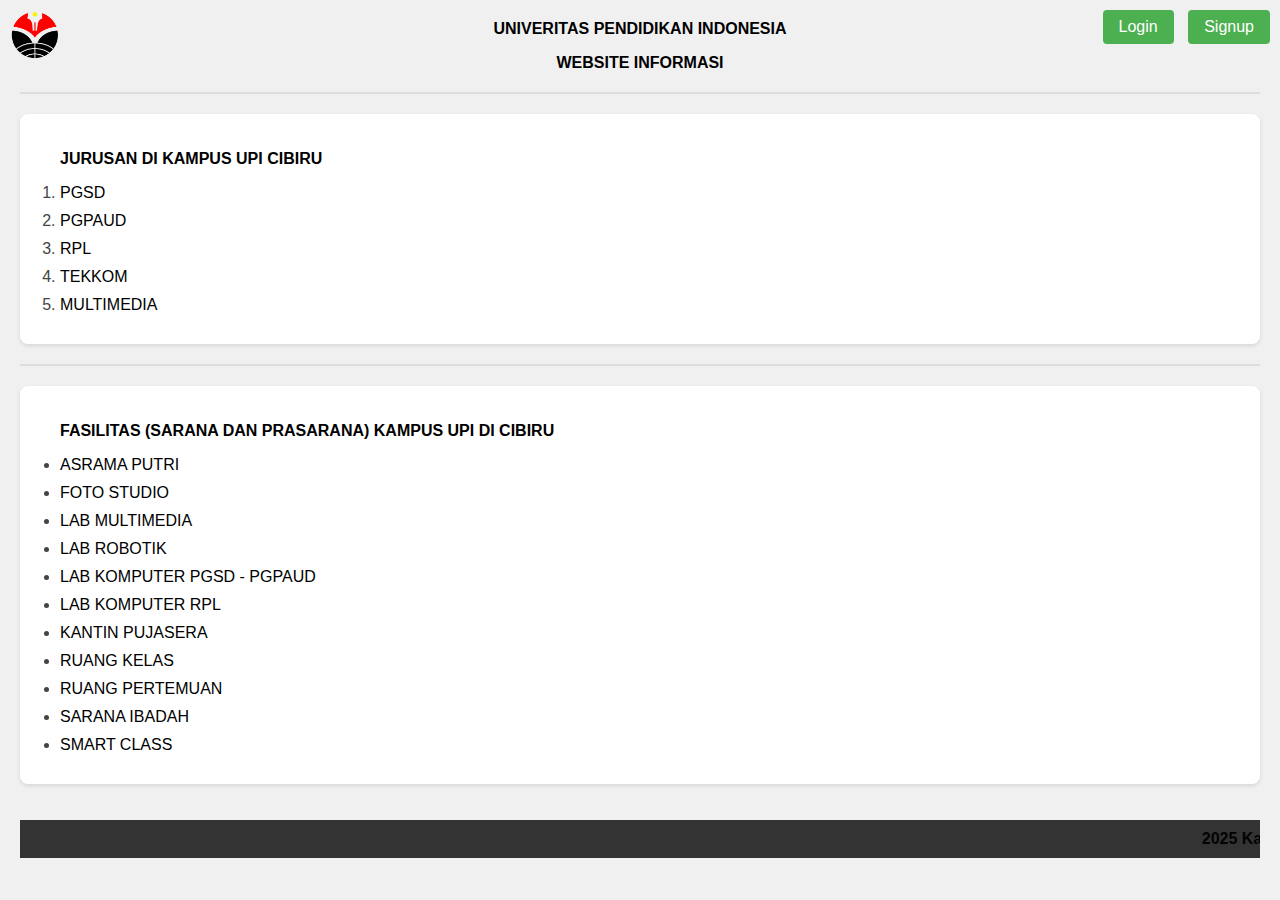
<file: index.html>
<html>
<head>
    <title>Nia Melinda</title>
    <style>
        body {
            font-family: Arial, sans-serif;
            background-color: #f0f0f0;
            margin: 0;
            padding: 20px;
        }

        .top-right {
            position: absolute;
            top: 10px;
            right: 10px;
        }

        .top-right button {
            font-size: 16px;
            padding: 8px 16px;
            margin-left: 10px;
            background-color: #4CAF50;
            color: white;
            border: none;
            border-radius: 4px;
            cursor: pointer;
            transition: background-color 0.3s;
        }

        .top-right button:hover {
            background-color: #45a049;
        }

        .logo {
            position: absolute;
            top: 10px;
            left: 10px;
        }

        .header-text {
            text-align: center;
            color: #333;
            margin-top: 60px;
        }

        hr {
            border: 1px solid #ddd;
            margin: 20px 0;
        }

        .section-title {
            color: #333;
            font-weight: bold;
            margin: 20px 0;
        }

        ol, ul {
            background-color: white;
            padding: 20px 40px;
            border-radius: 8px;
            box-shadow: 0 2px 4px rgba(0,0,0,0.1);
        }

        li {
            color: #444;
            margin: 10px 0;
            font-size: 16px;
        }

        marquee {
            background-color: #333;
            color: white;
            padding: 10px;
            margin-top: 20px;
        }
    </style>
</head>
<body>
    <body bgcolor="gray">
        <div class="top-right">
            <a href="login.html"><button>Login</button></a>
            <a href="register.html"><button>Signup</button></a>
        </div>
        <div class="logo">
            <img src="logo.png" alt="Logo" width="50">
        </div>
<p style="text-align:center"><font color="black"><b>UNIVERITAS PENDIDIKAN INDONESIA</text></font></b></p>
<p style="text-align:center"><font color="black"><b>WEBSITE INFORMASI</b></font></p>
<hr></hr>
<ol>
<p><font color="black"><b>JURUSAN DI KAMPUS UPI CIBIRU</b></font></p>
<li><font color="black">PGSD</font></li>
<li><font color="black">PGPAUD</font></li>
<li><font color="black">RPL</font></li>
<li><font color="black">TEKKOM</font></li>
<li><font color="black">MULTIMEDIA</font></li>
</ol>
<hr></hr>
<ul>
<p><font color="black"><b>FASILITAS (SARANA DAN PRASARANA) KAMPUS UPI DI CIBIRU</b></font></p>
<li><font color="black">ASRAMA PUTRI</font></li>
<li><font color="black">FOTO STUDIO</font></li>
<li><font color="black">LAB MULTIMEDIA</font></li>
<li><font color="black">LAB ROBOTIK</font></li>
<li><font color="black">LAB KOMPUTER PGSD - PGPAUD</font></li>
<li><font color="black">LAB KOMPUTER RPL</font></li>
<li><font color="black">KANTIN PUJASERA</font></li>
<li><font color="black">RUANG KELAS</font></li>
<li><font color="black">RUANG PERTEMUAN</font></li>
<li><font color="black">SARANA IBADAH</font></li>
<li><font color="black">SMART CLASS</font></li>
</ul>
<marquee><font color="black"><b>2025 Kampus UPI di Cibiru Universitas Pendidikan Indonesia</b></font></marquee>
</body>
</html>
</file>
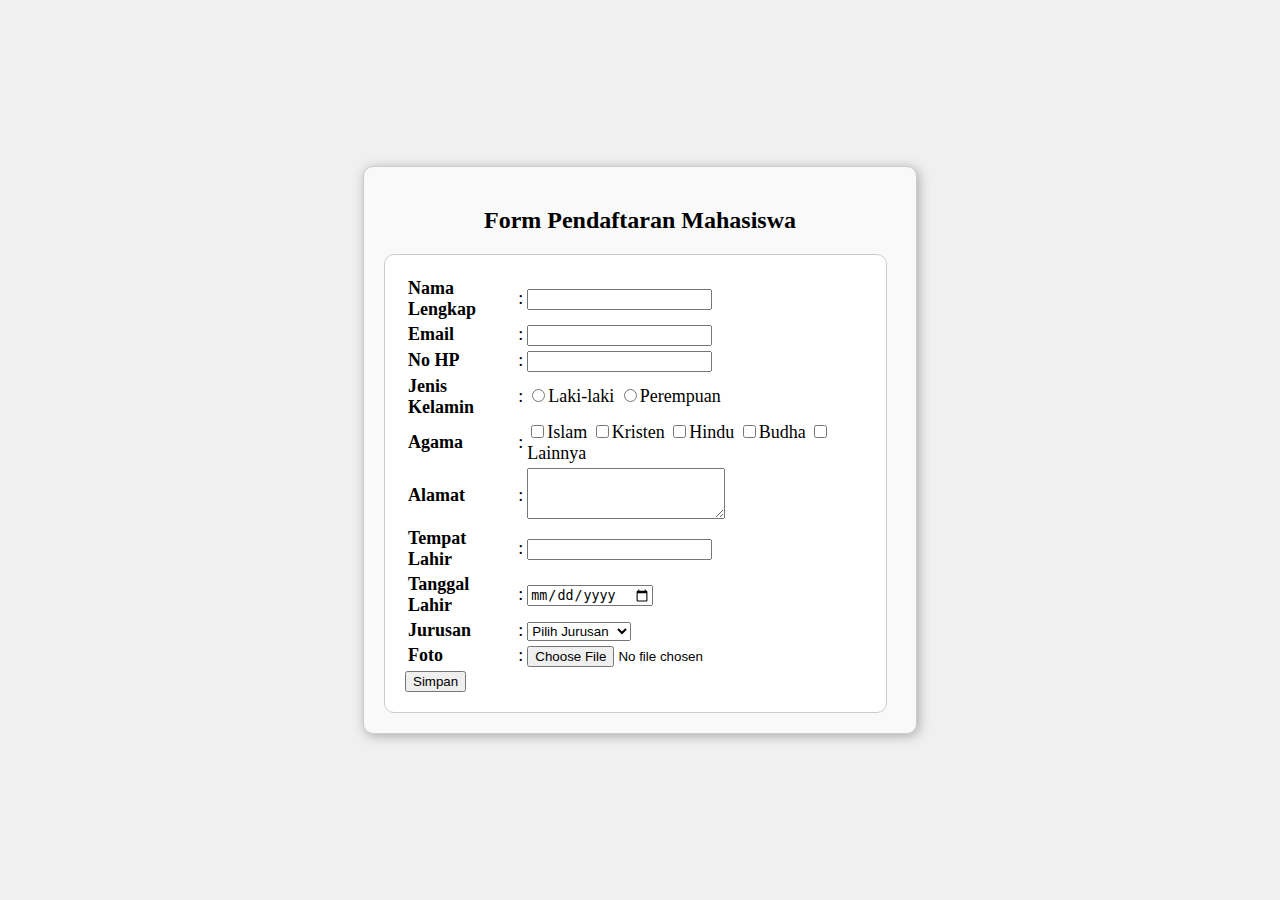
<file: Form_pendaftaran.html>
<!DOCTYPE html>
<html>
    <head>
        <title>Nia Melinda</title>
        <link rel="stylesheet" type="text/css" href="form.css">
    </head>
    <body>
        <div class="container">
            <h2><center>Form Pendaftaran Mahasiswa</center></h2>
            <div class="form-box">
                <font face="Times New Roman" size="4">
                    <table border="0">
                        <tr>
                            <td><b>Nama Lengkap</b></td>
                            <td>:</td>
                            <td><input type="tel" name="nama" size="20"></td>
                        </tr>
                        <tr>
                            <td><b>Email</b></td>
                            <td>:</td>
                            <td><input type="email" name="email"></td>
                        </tr>
                        <tr>
                            <td><b>No HP</b></td>
                            <td>:</td>
                            <td><input type="text" name="no_hp"></td>
                        </tr>
                        <tr>
                            <td><b>Jenis Kelamin</b></td>
                            <td>:</td>
                            <td>
                                <input type="radio" name="opsi" value="Laki-laki">Laki-laki
                                <input type="radio" name="opsi" value="Perempuan">Perempuan
                            </td>
                        </tr>
                        <tr>
                            <td><b>Agama</b></td>
                            <td>:</td>
                            <td>
                                <input type="checkbox" name="Agama" value="Islam">Islam
                                <input type="checkbox" name="Agama" value="Kristen">Kristen
                                <input type="checkbox" name="Agama" value="Hindu">Hindu
                                <input type="checkbox" name="Agama" value="Budha">Budha
                                <input type="checkbox" name="Agama" value="Lainnya">Lainnya
                            </td>
                        </tr>
                        <tr>
                            <td><b>Alamat</b></td>
                            <td>:</td>
                            <td><textarea cols="22" rows="3"></textarea></td>
                        </tr>
                        <tr>
                            <td><b>Tempat Lahir</b></td>
                            <td>:</td>
                            <td><input type="text" name="tempat" size="20"></td>
                        </tr>
                        <tr>
                            <td><b>Tanggal Lahir</b></td>
                            <td>:</td>
                            <td><input type="date" name="tanggal_lahir"></td>
                        </tr>
                        <tr>
                            <td><b>Jurusan</b></td>
                            <td>:</td>
                            <td>
                                <select>
                                    <option value="-">Pilih Jurusan</option>
                                    <option value="RPL">RPL</option>
                                    <option value="PGPAUD">PGPAUD</option>
                                    <option value="PGSD">PGSD</option>
                                    <option value="TEKKOM">TEKKOM</option>
                                    <option value="MULTIMEDIA">MULTIMEDIA</option>
                                </select>
                            </td>
                        </tr>
                        <tr>
                            <td><b>Foto</b></td>
                            <td>:</td>
                            <td><input type="file" name="foto"></td>
                        </tr>
                    </table>
                    <tr>
                        <td colspan="3">
                            <button onclick="submitForm()">Simpan</button>
                        </td>
                    </tr>
                </font>
            </div>
        </div>
        <script>
            function submitForm() {
                alert("Data anda berhasil disimpan");
                window.location.href = "hasil.html";
            }
        </script>
    </body>
</html>
</file>
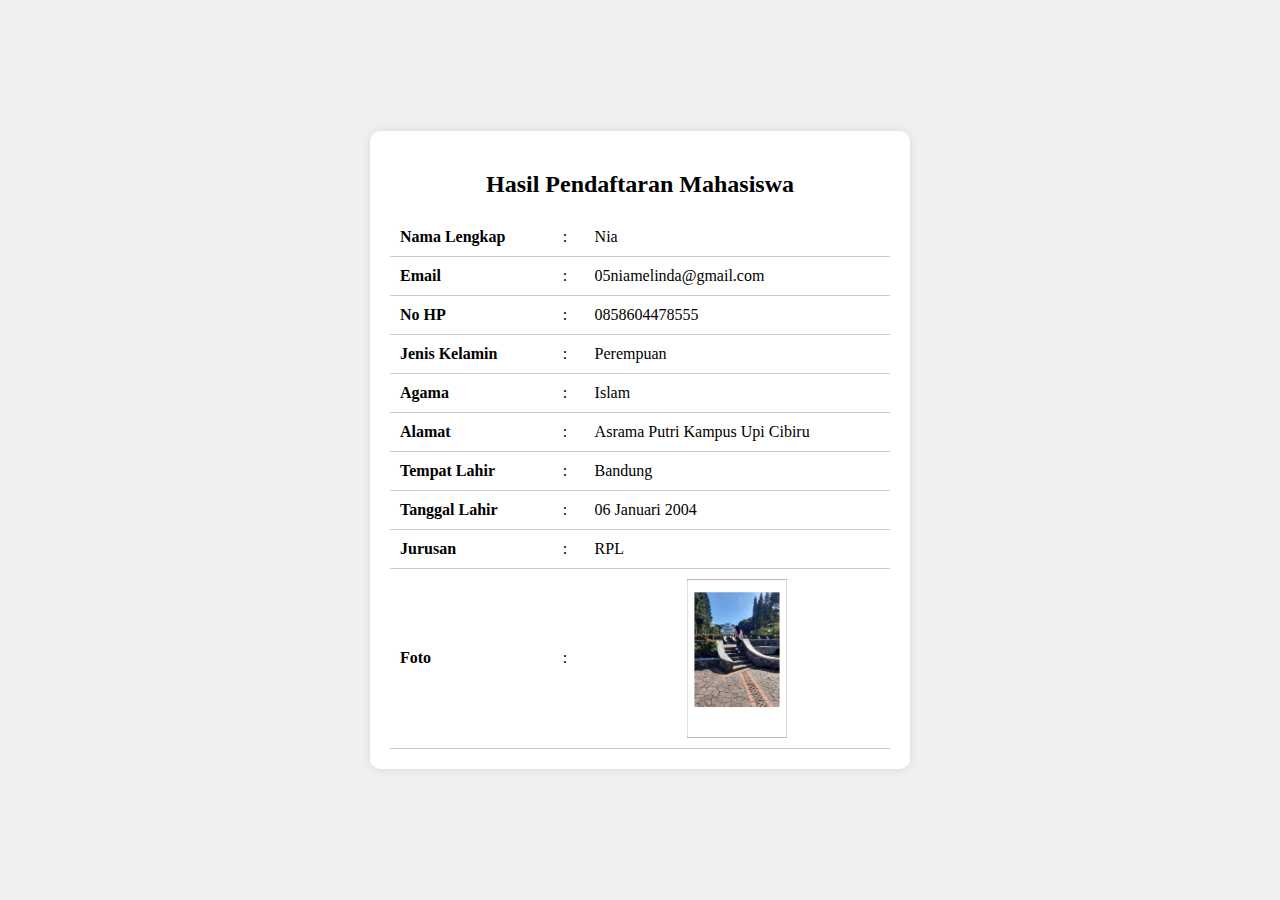
<file: hasil.html>
<html>
    <head>
        <title>Nia Melinda</title>
        <link rel="stylesheet" type="text/css" href="hasil.css">
    </head>
    <body>
        <div class="container">
            <h2>Hasil Pendaftaran Mahasiswa</h2>
            <font face="Times New Roman" size="4">
                <table border="0">
                </font>
                    <tr>
                        <td><b>Nama Lengkap</b></td>
                        <td>:</td>
                        <td>Nia</td>
                    </tr>
                    <tr>
                        <td><b>Email</b></td>
                        <td>:</td>
                        <td>05niamelinda@gmail.com</td>
                    </tr>
                    <tr>
                        <td><b>No HP</b></td>
                        <td>:</td>
                        <td>0858604478555</td>
                    </tr>
                    <tr>
                        <td><b>Jenis Kelamin</b></td>
                        <td>:</td>
                        <td>Perempuan</td>
                    </tr>
                    <tr>
                        <td><b>Agama</b></td>
                        <td>:</td>
                        <td>Islam</td>
                    </tr>
                    <tr>
                        <td><b>Alamat</b></td>
                        <td>:</td>
                        <td>Asrama Putri Kampus Upi Cibiru</td>
                    </tr>
                    <tr>
                        <td><b>Tempat Lahir</b></td>
                        <td>:</td>
                        <td>Bandung</td>
                    </tr>
                    <tr>
                        <td><b>Tanggal Lahir</b></td>
                        <td>:</td>
                        <td>06 Januari 2004</td>
                    </tr>
                    <tr>
                        <td><b>Jurusan</b></td>
                        <td>:</td>
                        <td>RPL</td>
                    </tr>
                    <tr>
                        <td><b>Foto</b></td>
                        <td>:</td>
                        <td><img src="770.png" alt="Foto" width="100"></td>
                    </tr>
                </table>
            </font>
        </div>
    </body>
</html>
</file>
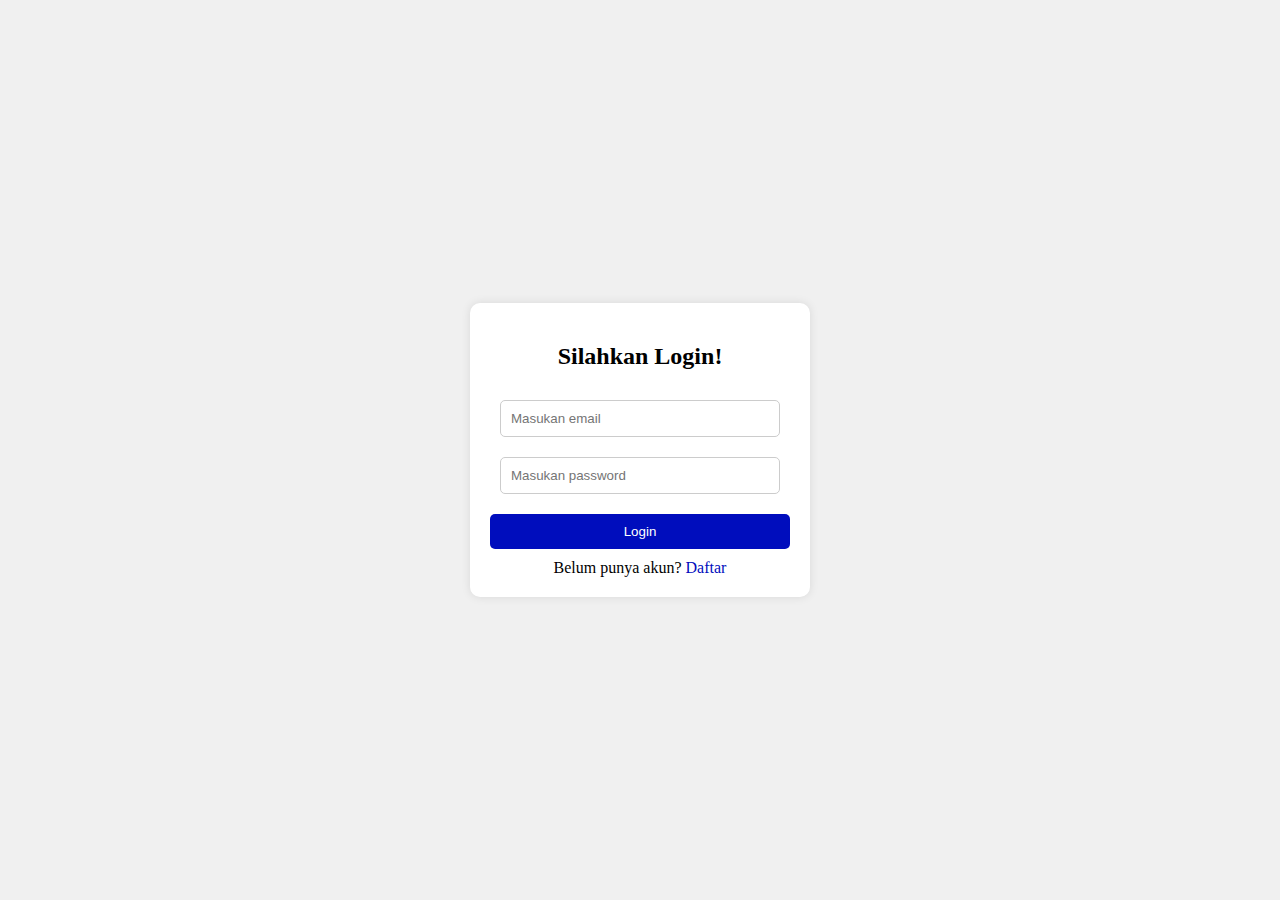
<file: login.html>
<html>
    <head>
        <title>Login Nia Melinda</title>
        <link rel="stylesheet" type="text/css" href="login.css">
    </head>
    <body>
        <div class="login-container">
            <h2>Silahkan Login!</h2>
            <input type="text" placeholder="Masukan email">
            <input type="password" placeholder="Masukan password">
            <button onclick="location.href='Form_pendaftaran.html'">Login</button>
            <div class="signup">
                Belum punya akun? <a href="register.html">Daftar</a>
            </div>
        </div>
    </body>
</html>
</file>
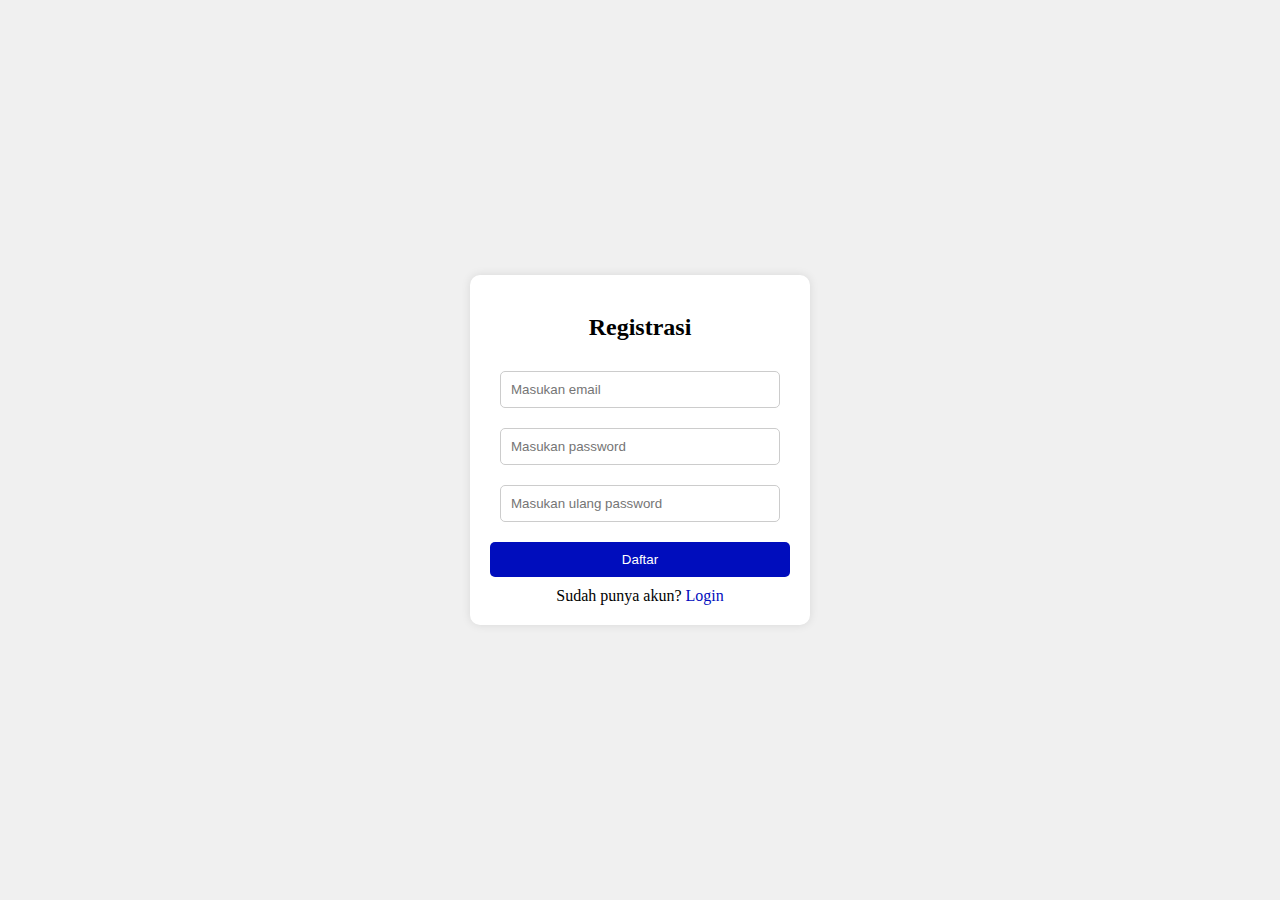
<file: register.html>
<html>
    <head>
        <title>Registrasi Nia Melinda</title>
        <link rel="stylesheet" type="text/css" href="login.css">
    </head>
    <body>
        <div class="login-container">
            <h2>Registrasi</h2>
            <input type="text" placeholder="Masukan email">
            <input type="password" placeholder="Masukan password">
            <input type="password" placeholder="Masukan ulang password">
            <button onclick="submitForm()">Daftar</button>
            <div class="signup">
                Sudah punya akun? <a href="login.html">Login</a>
            </div>
        </div>
        <script>
            function submitForm() {
                alert("Registrasi telah berhasil!");
                window.location.href = "login.html";
            }
        </script>
    </body>
</html>
</file>
<file: form.css>
body {
    background-color: #f0f0f0;
    font-family: 'Times New Roman', Times, serif;
    display: flex;
    justify-content: center;
    align-items: center;
    height: 100vh;
    margin: 0;
}
.container {
    width: 40%;
    margin: 0 auto;
    padding: 20px;
    border: 1px solid #ccc;
    box-shadow: 2px 2px 12px #aaa;
    border-radius: 10px;
    background-color: #f9f9f9;
}

.form-box {
    width: 90%;
    padding: 20px;
    border: 1px solid #ccc;
    border-radius: 10px;
    background-color: #ffffff;
}
</file>
<file: hasil.css>
body {
    background-color: #f0f0f0;
    font-family: 'Times New Roman', Times, serif;
    display: flex;
    justify-content: center;
    align-items: center;
    height: 100vh;
    margin: 0;
}

.container {
    background-color: white;
    padding: 20px;
    border-radius: 10px;
    box-shadow: 0 0 10px rgba(0, 0, 0, 0.1);
    width: 500px;
    text-align: left;
}

h2 {
    text-align: center;
    color: black;
    margin-bottom: 20px;
}

table {
    width: 100%;
    border-collapse: collapse;
}

table td {
    padding: 10px;
    border-bottom: 1px solid #ccc;
}

table td img {
    display: block;
    margin: 0 auto;
}
</file>
<file: login.css>
body {
    background-color: #f0f0f0;
    font-family: 'Times New Roman', Times, serif;
    display: flex;
    justify-content: center;
    align-items: center;
    height: 100vh;
    margin: 0;
}

.login-container {
    background-color: white;
    padding: 20px;
    border-radius: 10px;
    box-shadow: 0 0 10px rgba(0, 0, 0, 0.1);
    width: 300px;
    text-align: center;
}

h2 {
    color: black;
    margin-bottom: 20px;
}

input[type="text"], input[type="password"] {
    width: calc(100% - 20px);
    padding: 10px;
    margin: 10px 0;
    box-sizing: border-box;
    border: 1px solid #ccc;
    border-radius: 5px;
}

button {
    background-color: #000dbd;
    color: white;
    padding: 10px 20px;
    border: none;
    cursor: pointer;
    border-radius: 5px;
    width: 100%;
    margin-top: 10px;
}

button:hover {
    background-color: #45a049;
}

.signup {
    color: black;
    text-align: center;
    margin-top: 10px;
}

.signup a {
    color: #000dbd;
    text-decoration: none;
}

.signup a:hover {
    text-decoration: underline;
}
</file>
